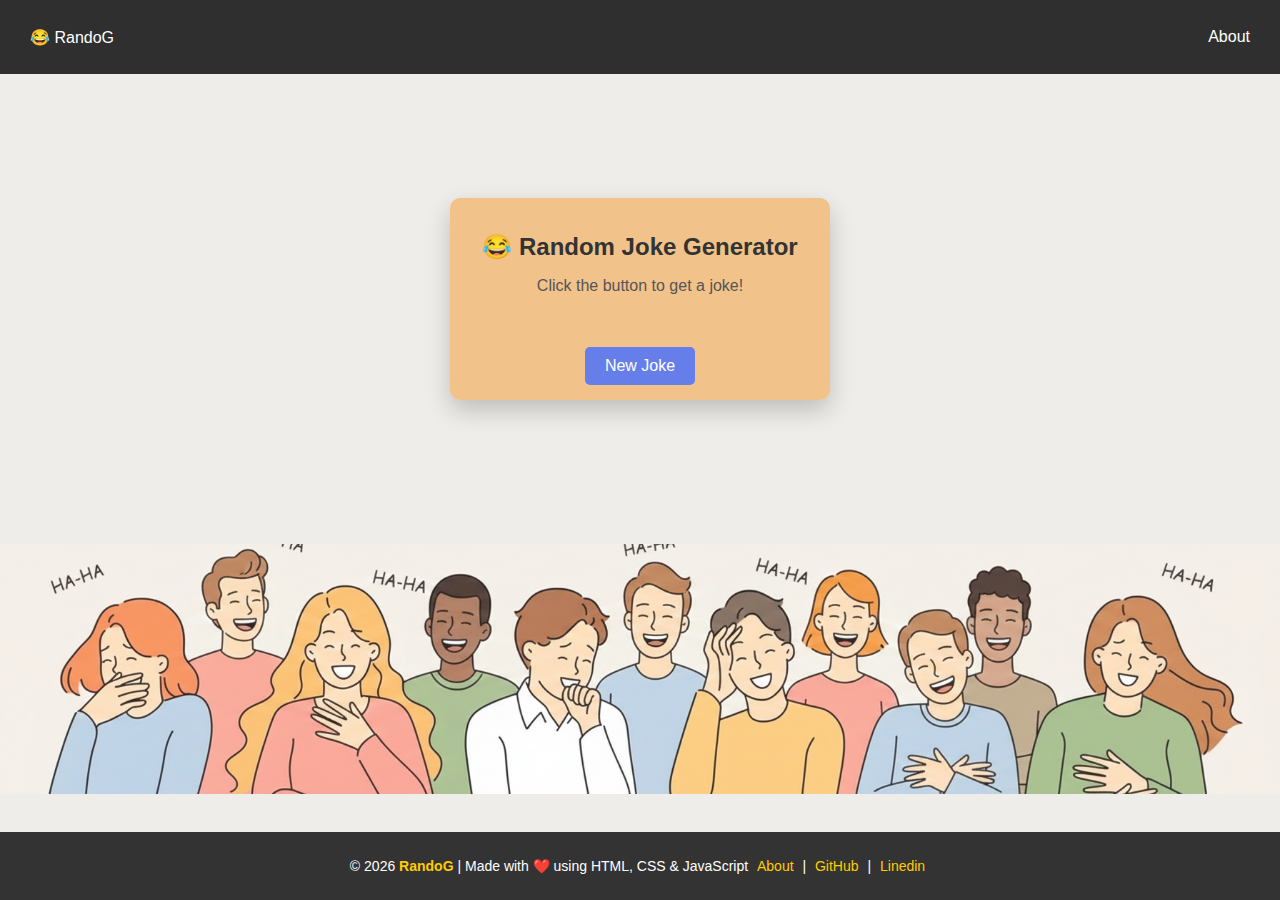
<file: index.html>
<!DOCTYPE html>
<html lang="en">
<head>
    <meta charset="UTF-8">
    <title>RandoG</title>
    <link rel="stylesheet" href="style.css">
</head>
<body>
    <!-- navbar -->
    <nav class="navbar">
    <div class="logo">😂 RandoG</div>

    <ul class="nav-links">
        <li><a href="about.html">About</a></li>
    </ul>
    </nav>
    <!-- generator joke container -->
    <div class="joke-box">
        <div class="joke-box1">
            <h2>😂 Random Joke Generator</h2>
            <p id="joke">Click the button to get a joke!</p>
            <button onclick="generateJoke()">New Joke</button>
        </div>
    </div>
    <div class="people-img">
        <img src="/img/1767959010207 (2).jpg" alt="">
        
    </div>

        <footer class="footer">
        <p>
            © 2026 <strong>RandoG</strong> |
            Made with ❤️ using HTML, CSS & JavaScript  <a href="about.html">About</a> | <a href="https://github.com/nikitanimore992?tab=overview&from=2026-01-01&to=2026-01-04">GitHub</a> | <a href="https://nikitanimore992-production.up.railway.app/">Linedin</a>
        </p>
    </footer>



    <script src="script.js"></script>

</body>
</html>
</file>
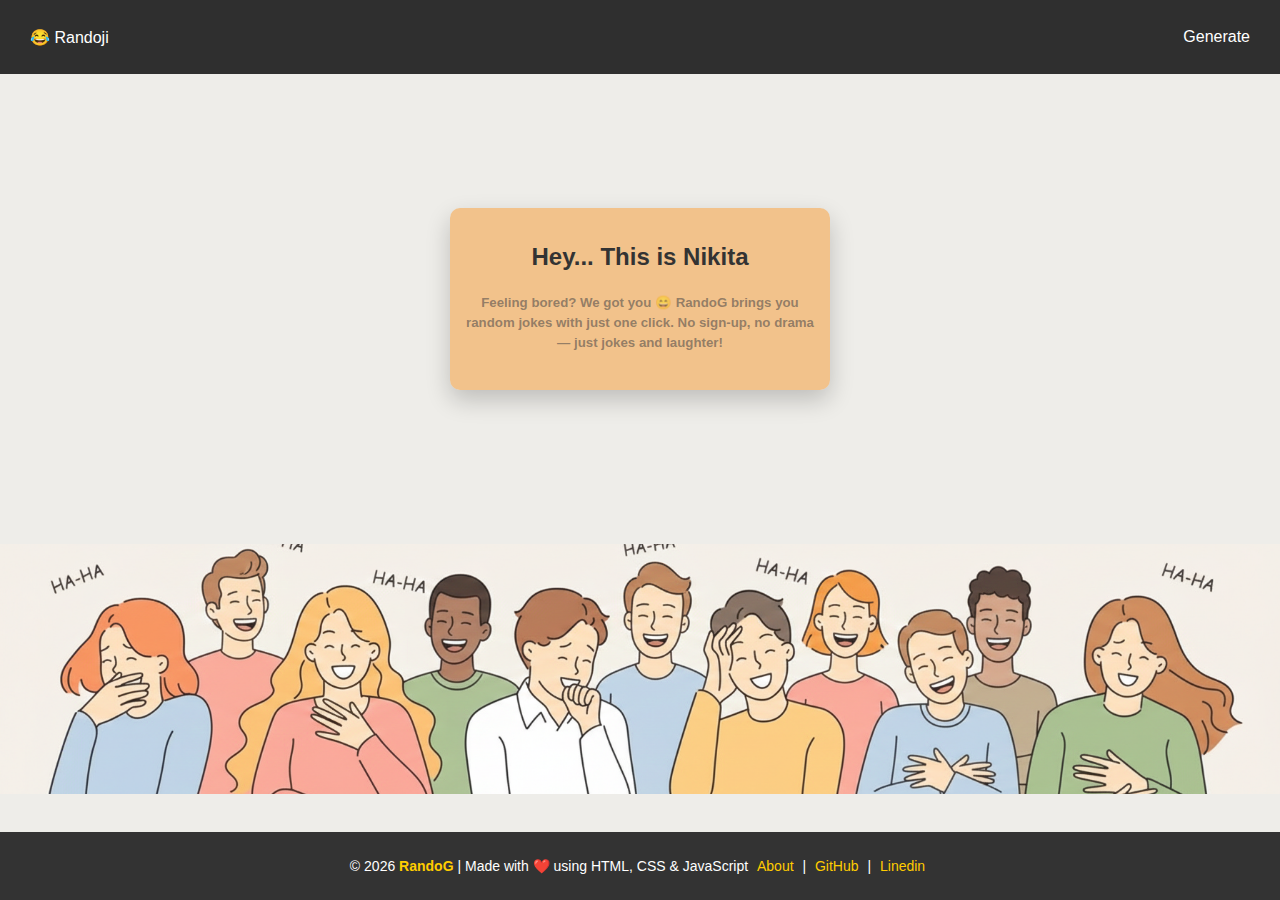
<file: about.html>
<!DOCTYPE html>
<html lang="en">
<head>
    <meta charset="UTF-8">
    <title>Randoji</title>
    <link rel="stylesheet" href="style.css">
</head>
<body>
    <!-- navbar -->
    <nav class="navbar">
    <div class="logo">😂 Randoji</div>

    <ul class="nav-links">
        <li onclick="generateJoke()"><a href="index.html">Generate</a></li>
    </ul>
    </nav>
    <!-- generator joke container -->
    <div class="joke-box">
        <div class="joke-box1">
            <h2>Hey... This is Nikita</h2>
            <h5>Feeling bored? We got you 😄  
            RandoG brings you random jokes with just one click.  
            No sign-up, no drama — just jokes and laughter!
            </h5>
        </div>
    </div>
   <div class="people-img">
    <img src="/img/1767959010207 (2).jpg" alt="Laughing people illustration">
    </div>
        <footer class="footer">
        <p>
            © 2026 <strong>RandoG</strong> |
            Made with ❤️ using HTML, CSS & JavaScript  <a href="about.html">About</a> | <a href="https://github.com/nikitanimore992?tab=overview&from=2026-01-01&to=2026-01-04">GitHub</a> | <a href="https://nikitanimore992-production.up.railway.app/">Linedin</a>
        </p>
    </footer>

    <script src="script.js"></script>

</body>
</html>
</file>
<file: style.css>
/* ================= GLOBAL ================= */
body {
    margin: 0;
    font-family: Arial, sans-serif;
    background-color: rgba(223, 222, 214, 0.534);
    padding-bottom: 80px; /* footer space */
}

a {
    text-decoration: none;
    color: white;
}

/* ================= NAVBAR ================= */
.navbar {
    display: flex;
    justify-content: space-between;
    align-items: center;
    padding: 12px 30px;
    background: #2f2f2f;
    color: #fff;
}

.nav-links {
    list-style: none;
    display: flex;
    gap: 20px;
}

.nav-links li {
    cursor: pointer;
}

/* ================= JOKE SECTION ================ */
.joke-box {
    height: 50vh;
    display: flex;
    justify-content: center;
    align-items: center;
}

.joke-box1 {
    background: rgba(242, 188, 129, 0.9);
    width: 90%;
    max-width: 350px;
    padding: 15px;
    border-radius: 10px;
    text-align: center;
    box-shadow: 0 10px 25px rgba(0,0,0,0.2);
}

h2 {
    margin-bottom: 10px;
    color: #333;
}

h5 {
    color: #4e4a4a95;
    line-height: 1.5;
}

#joke {
    font-size: 16px;
    color: #555;
    min-height: 60px;
    margin-bottom: 10px;
}

/* ================= BUTTON ================= */
button {
    padding: 10px 20px;
    font-size: 16px;
    background: #667eea;
    color: #fff;
    border: none;
    border-radius: 5px;
    cursor: pointer;
}

button:hover {
    background: #5a67d8;
}

/* ================= IMAGE ================= */
.people-img {
    text-align: center;
    margin-top: 20px;
}

.people-img img {
    width: 100%;
    height: auto;
    max-height: 250px;
    object-fit: cover;
}

/* ================= FOOTER ================= */
.footer {
    width: 100%;
    background: #333;
    color: #fff;
    text-align: center;
    padding: 12px 0;
    position: fixed;
    bottom: 0;
    left: 0;
    font-size: 14px;
}

.footer strong {
    color: #ffcc00;
}

.footer a {
    color: #ffcc00;
    margin: 0 5px;
}

.footer a:hover {
    text-decoration: underline;
}

/* ================= MOBILE LAYOUT ================= */
@media (max-width: 768px) {

    body {
        display: flex;
        flex-direction: column;
        min-height: 100vh;
        padding-bottom: 0;
    }

    /* NAVBAR — top fixed like image 2 */
    .navbar {
        position: sticky;
        top: 0;
        z-index: 1000;
        width: 100%;
        padding: 12px 16px;
    }

    /* MAIN CONTENT */
    .joke-box {
        flex: 1;
        height: auto;
        display: flex;
        justify-content: center;
        align-items: center;
        padding: 30px 16px;
    }

    .joke-box1 {
        width: 100%;
        max-width: 380px;
        padding: 22px;
        border-radius: 16px;
        box-shadow: 0 15px 40px rgba(0,0,0,0.25);
    }

    /* IMAGE — bottom*/
    .people-img {
        margin: 0;
        padding: 0;
    }

    .people-img img {
        width: 100%;
        height: auto;
        max-height: 130px;
        object-fit: contain;
        display: block;
    }

    /* FOOTER — bottom*/
    .footer {
        position: relative;   /* ❗ fixed hata diya */
        width: 100%;
        margin-top: auto;
        font-size: 11px;
        padding: 10px 6px;
        line-height: 1.4;
    }
}


/* ================= SMALL PHONES ================= */
@media (max-width: 480px) {

    h2 {
        font-size: 20px;
    }

    h5 {
        font-size: 14px;
    }

    .people-img img {
        max-height: 95px;
    }
}
</file>
